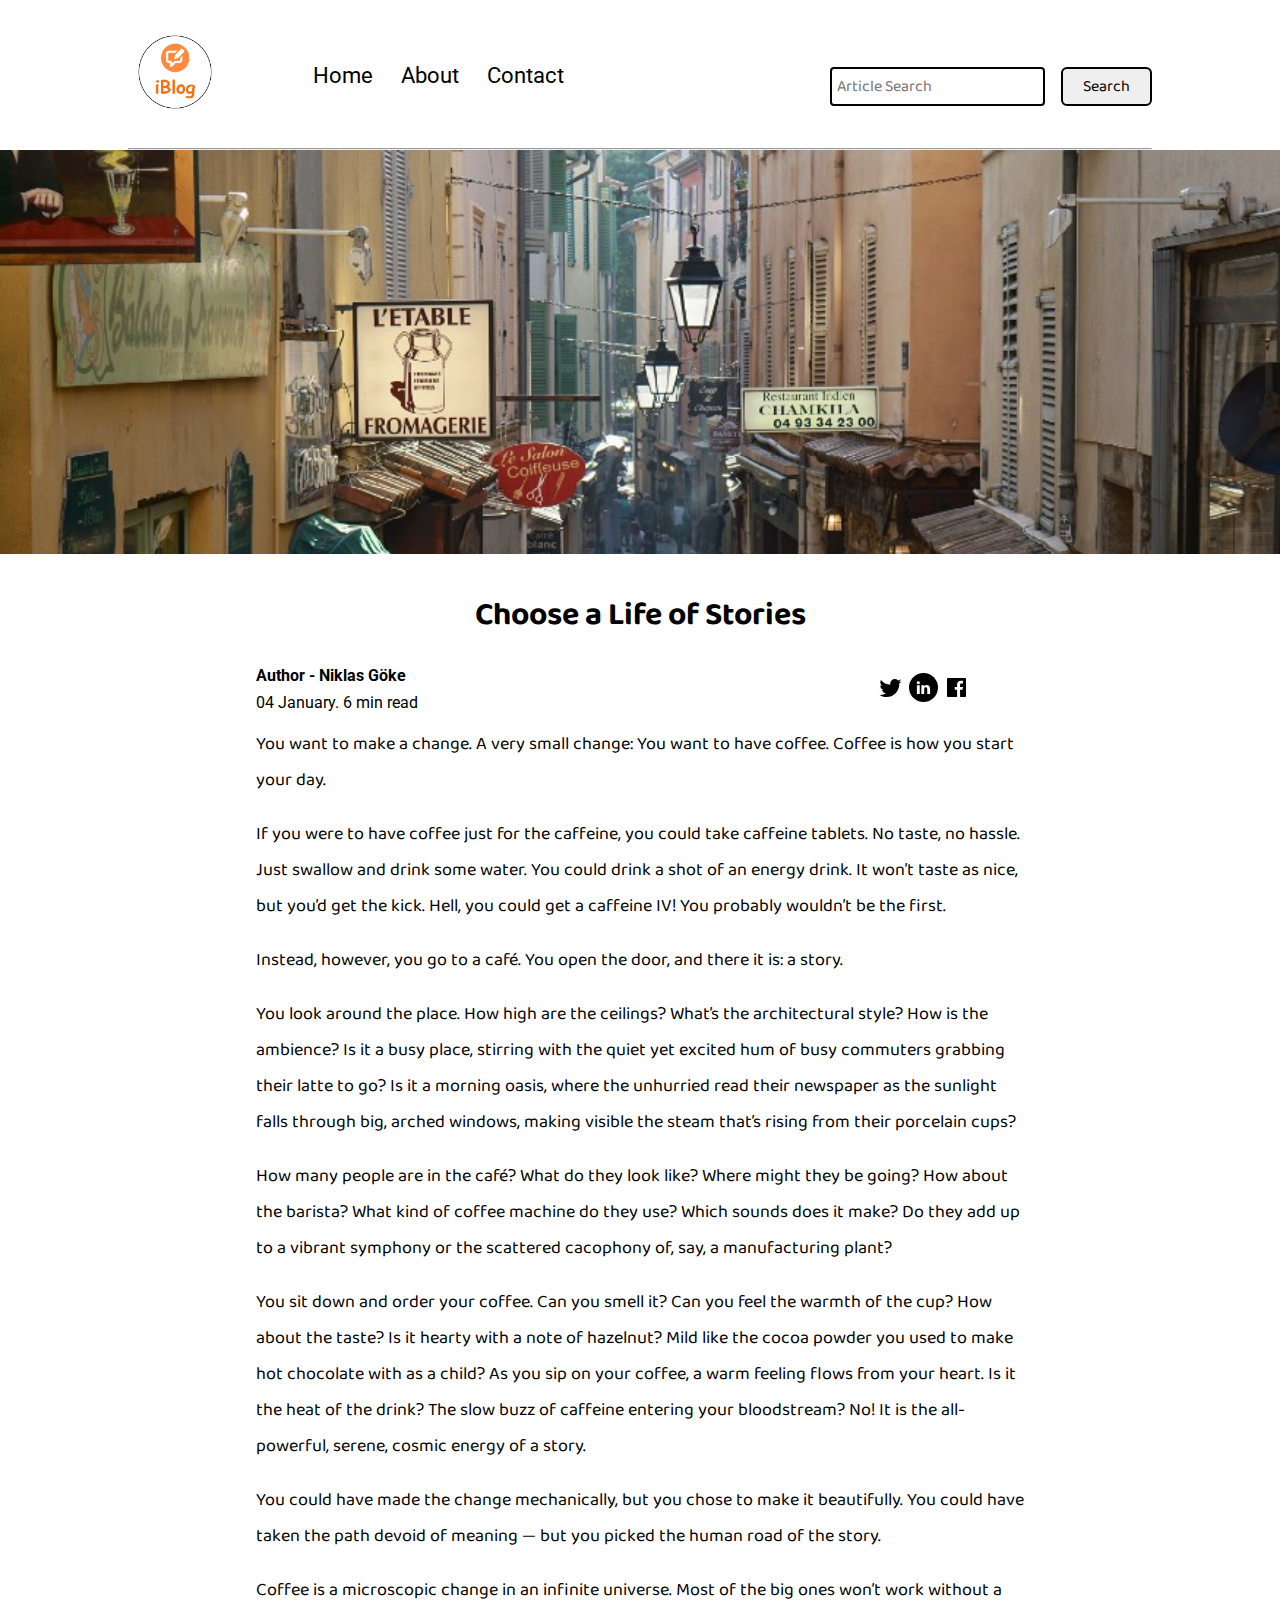
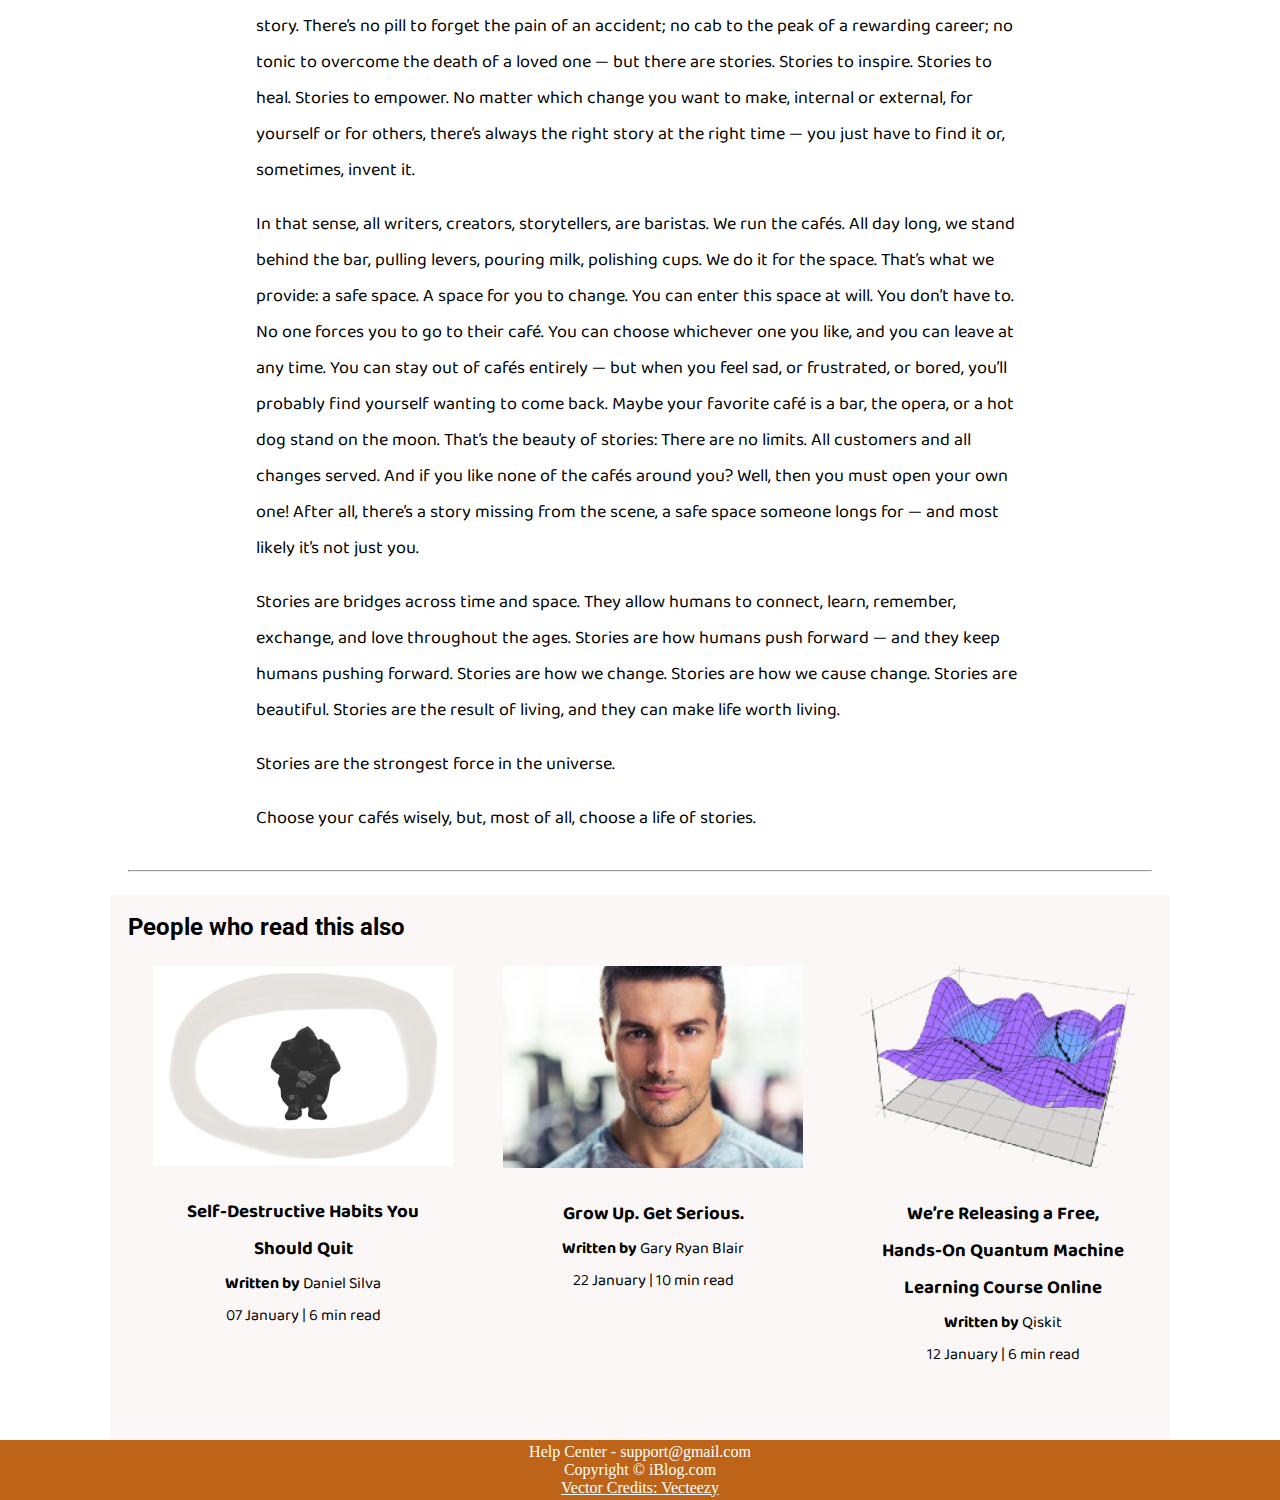
<file: blogpost.html>
<!DOCTYPE html>
<html lang="en">
<head>
    <meta charset="UTF-8">
    <meta name="viewport" content="width=device-width, initial-scale=1.0">
    <link rel="stylesheet" href="css/utils.css">
    <link rel="stylesheet" href="css/style.css">
    <link rel="stylesheet" href="css/blogpost.css">
    <link rel="stylesheet" href="css/mobile.css">
    <title>iBlog - Heaven for bloggers</title>
</head>
<body>
    <nav class="navigation max-width-1 m-auto">
        <div class="nav-left">
            <a href="/">
                <span><img src="img/logo.png" width="94px" alt=""></span>
            </a>
            <ul>
                <li><a href="/">Home</a></li>
                <li><a href="/about.html">About</a></li>
                <li><a href="/contact.html">Contact</a></li>
            </ul>
        </div>
        <div class="nav-right">
            <form action="/search.html" method="get">
                <input class="form-input" type="text" name="query" placeholder="Article Search">
                <button class="btn">Search</button>
            </form>

        </div>

    </nav>
    <div class="max-width-1 m-auto">
        <hr>
    </div>
    <div class="post-img">
        <img src="img/life.jpg" alt="">
    </div>
    <div class="m-auto blog-post-content max-width-2 m-auto my-2">
        <h1 class="font1">Choose a Life of Stories</h1>
        <div class="blogpost-meta">
            <div class="author-info">
                <div>
                <b>
                  Author - Niklas Göke
                </b>
                </div>
                <div>04 January. 6 min read</div>
            </div>
            <div class="social">
                <svg width="29" height="29" class="hk"><path d="M22.05 7.54a4.47 4.47 0 0 0-3.3-1.46 4.53 4.53 0 0 0-4.53 4.53c0 .35.04.7.08 1.05A12.9 12.9 0 0 1 5 6.89a5.1 5.1 0 0 0-.65 2.26c.03 1.6.83 2.99 2.02 3.79a4.3 4.3 0 0 1-2.02-.57v.08a4.55 4.55 0 0 0 3.63 4.44c-.4.08-.8.13-1.21.16l-.81-.08a4.54 4.54 0 0 0 4.2 3.15 9.56 9.56 0 0 1-5.66 1.94l-1.05-.08c2 1.27 4.38 2.02 6.94 2.02 8.3 0 12.86-6.9 12.84-12.85.02-.24 0-.43 0-.65a8.68 8.68 0 0 0 2.26-2.34c-.82.38-1.7.62-2.6.72a4.37 4.37 0 0 0 1.95-2.51c-.84.53-1.81.9-2.83 1.13z"></path></svg>

                <svg style="background: black;
                border-radius: 21px;" width="29" height="29" viewBox="0 0 29 29" fill="none" class="hk"><path d="M5 6.36C5 5.61 5.63 5 6.4 5h16.2c.77 0 1.4.61 1.4 1.36v16.28c0 .75-.63 1.36-1.4 1.36H6.4c-.77 0-1.4-.6-1.4-1.36V6.36z"></path><path fill-rule="evenodd" clip-rule="evenodd" d="M10.76 20.9v-8.57H7.89v8.58h2.87zm-1.44-9.75c1 0 1.63-.65 1.63-1.48-.02-.84-.62-1.48-1.6-1.48-.99 0-1.63.64-1.63 1.48 0 .83.62 1.48 1.59 1.48h.01zM12.35 20.9h2.87v-4.79c0-.25.02-.5.1-.7.2-.5.67-1.04 1.46-1.04 1.04 0 1.46.8 1.46 1.95v4.59h2.87v-4.92c0-2.64-1.42-3.87-3.3-3.87-1.55 0-2.23.86-2.61 1.45h.02v-1.24h-2.87c.04.8 0 8.58 0 8.58z" fill="#fff"></path></svg>

                <svg width="29" height="29" class="hk"><path d="M23.2 5H5.8a.8.8 0 0 0-.8.8V23.2c0 .44.35.8.8.8h9.3v-7.13h-2.38V13.9h2.38v-2.38c0-2.45 1.55-3.66 3.74-3.66 1.05 0 1.95.08 2.2.11v2.57h-1.5c-1.2 0-1.48.57-1.48 1.4v1.96h2.97l-.6 2.97h-2.37l.05 7.12h5.1a.8.8 0 0 0 .79-.8V5.8a.8.8 0 0 0-.8-.79"></path></svg>

            </div>
        </div>
         <p class="font1">You want to make a change. A very small change: You want to have coffee. Coffee is how you start your day.</p><br>
         <p class="font1">If you were to have coffee just for the caffeine, you could take caffeine tablets. No taste, no hassle. Just swallow and drink some water. You could drink a shot of an energy drink. It won’t taste as nice, but you’d get the kick. Hell, you could get a caffeine IV! You probably wouldn’t be the first.</p><br>
         <p class="font1">Instead, however, you go to a café. You open the door, and there it is: a story.</p><br>
         <p class="font1">You look around the place. How high are the ceilings? What’s the architectural style? How is the ambience? Is it a busy place, stirring with the quiet yet excited hum of busy commuters grabbing their latte to go? Is it a morning oasis, where the unhurried read their newspaper as the sunlight falls through big, arched windows, making visible the steam that’s rising from their porcelain cups?</p><br>
         <p class="font1">How many people are in the café? What do they look like? Where might they be going? How about the barista? What kind of coffee machine do they use? Which sounds does it make? Do they add up to a vibrant symphony or the scattered cacophony of, say, a manufacturing plant?</p><br>
         <p class="font1">You sit down and order your coffee. Can you smell it? Can you feel the warmth of the cup? How about the taste? Is it hearty with a note of hazelnut? Mild like the cocoa powder you used to make hot chocolate with as a child? As you sip on your coffee, a warm feeling flows from your heart. Is it the heat of the drink? The slow buzz of caffeine entering your bloodstream? No! It is the all-powerful, serene, cosmic energy of a story.</p><br>
         <p class="font1">You could have made the change mechanically, but you chose to make it beautifully. You could have taken the path devoid of meaning — but you picked the human road of the story.</p><br>
         <p class="font1">Coffee is a microscopic change in an infinite universe. Most of the big ones won’t work without a story. There’s no pill to forget the pain of an accident; no cab to the peak of a rewarding career; no tonic to overcome the death of a loved one — but there are stories. Stories to inspire. Stories to heal. Stories to empower. No matter which change you want to make, internal or external, for yourself or for others, there’s always the right story at the right time — you just have to find it or, sometimes, invent it.</p><br>
         <p class="font1">In that sense, all writers, creators, storytellers, are baristas. We run the cafés. All day long, we stand behind the bar, pulling levers, pouring milk, polishing cups. We do it for the space. That’s what we provide: a safe space. A space for you to change. You can enter this space at will. You don’t have to. No one forces you to go to their café. You can choose whichever one you like, and you can leave at any time. You can stay out of cafés entirely — but when you feel sad, or frustrated, or bored, you’ll probably find yourself wanting to come back. Maybe your favorite café is a bar, the opera, or a hot dog stand on the moon. That’s the beauty of stories: There are no limits. All customers and all changes served. And if you like none of the cafés around you? Well, then you must open your own one! After all, there’s a story missing from the scene, a safe space someone longs for — and most likely it’s not just you.</p><br>
         <p class="font1">Stories are bridges across time and space. They allow humans to connect, learn, remember, exchange, and love throughout the ages. Stories are how humans push forward — and they keep humans pushing forward. Stories are how we change. Stories are how we cause change. Stories are beautiful. Stories are the result of living, and they can make life worth living.</p><br>
         <p class="font1">Stories are the strongest force in the universe.</p><br>
         <p class="font1">Choose your cafés wisely, but, most of all, choose a life of stories.
        </p>
    </div>

    <div class="max-width-1 m-auto"><hr></div>
    <div class="home-articles max-width-1 m-auto font2">
        <h2>People who read this also</h2>
        <div class="row">

       
        <div class="home-article more-post">
            <div class="home-article-img">
                <img src="img/copy.png" alt="article">
            </div>
            <div class="home-article-content font1 center">
                <a href="/blogpost.html"><h3>Self-Destructive Habits You Should Quit</h3></a>
                
                <div><B>Written by</B> Daniel Silva</div>
                <span>07 January | 6 min read</span>
            </div>
        </div>
        <div class="home-article more-post">
            <div class="home-article-img">
                <img src="img/up.jpeg" alt="article">
            </div>
            <div class="home-article-content font1 center">
                <a href="/blogpost.html"><h3>Grow Up. Get Serious.</h3></a>
                
                <div><B>Written by</B> Gary Ryan Blair</div>
                <span>22 January | 10 min read</span>
            </div>
        </div>
        <div class="home-article more-post">
            <div class="home-article-img">
                <img src="img/machine.png" alt="article">
            </div>
            <div class="home-article-content font1 center">
                <a href="/blogpost.html"><h3>We’re Releasing a Free, Hands-On Quantum Machine Learning Course Online</h3></a>
                
                <div><B>Written by</B> Qiskit</div>
                <span>12 January | 6 min read</span>
            </div>
        </div>
        
    </div>
    </div>

    <div class="footer">
        <p>Help Center - support@gmail.com</p>
        <p>Copyright &copy; iBlog.com </p>
         <a href="https://www.vecteezy.com/free-vector/typewriter">Vector Credits: Vecteezy</a> 
    </div>
</body>
</html>
</file>
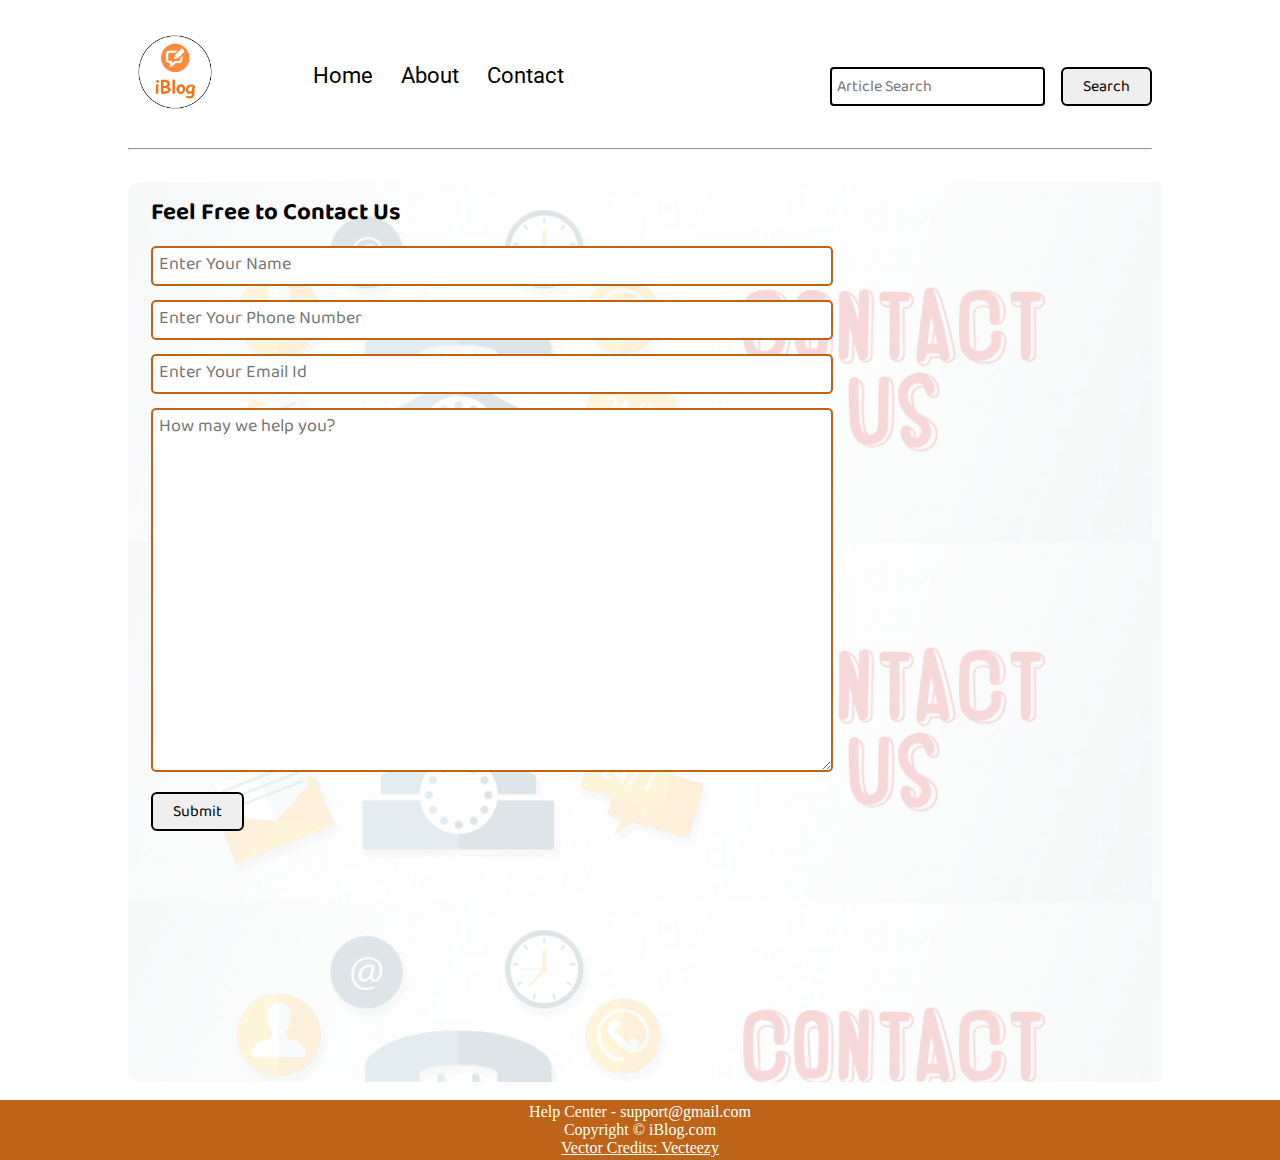
<file: contact.html>
<!DOCTYPE html>
<html lang="en">
<head>
    <meta charset="UTF-8">
    <meta name="viewport" content="width=device-width, initial-scale=1.0">
    <link rel="stylesheet" href="css/utils.css">
    <link rel="stylesheet" href="css/style.css">
    <link rel="stylesheet" href="css/contact.css">
    <link rel="stylesheet" href="css/mobile.css">
    <title>iBlog - Heaven for bloggers</title>
</head>
<body>
    <nav class="navigation max-width-1 m-auto">
        <div class="nav-left">
            <a href="/">
                <span><img src="img/logo.png" width="94px" alt=""></span>
            </a>
            <ul>
                <li><a href="/">Home</a></li>
                <li><a href="/about.html">About</a></li>
                <li><a href="/contact.html">Contact</a></li>
            </ul>
        </div>
        <div class="nav-right">
            <form action="/search.html" method="get">
                <input class="form-input" type="text" name="query" placeholder="Article Search">
                <button class="btn">Search</button>
            </form>

        </div>

    </nav>
    <div class="max-width-1 m-auto">
        <hr>
    </div>
    <div class="contact-content font1 max-width-1 m-auto">
        <div class="max-width-1 m-auto mx-1">
            <h2>Feel Free to Contact Us</h2>
            <div class="contact-form">
                <div class="form-box">
                    <input type="text" placeholder="Enter Your Name">
                </div>
                <div class="form-box">
                    <input type="text" placeholder="Enter Your Phone Number">
                </div>
                <div class="form-box">
                    <input type="text" placeholder="Enter Your Email Id">
                </div>
                <div class="form-box">
                    <textarea name="" id="" cols="30" rows="10" placeholder="How may we help you?"></textarea>
                </div>
                <div class="form-box">
                    <button class="btn">Submit</button>
                </div>

            </div>
        </div>

    </div>
 

   

    <div class="footer">
        <p>Help Center - support@gmail.com</p>
        <p>Copyright &copy; iBlog.com </p>
         <a href="https://www.vecteezy.com/free-vector/typewriter">Vector Credits: Vecteezy</a> 
    </div>
</body>
</html>
</file>
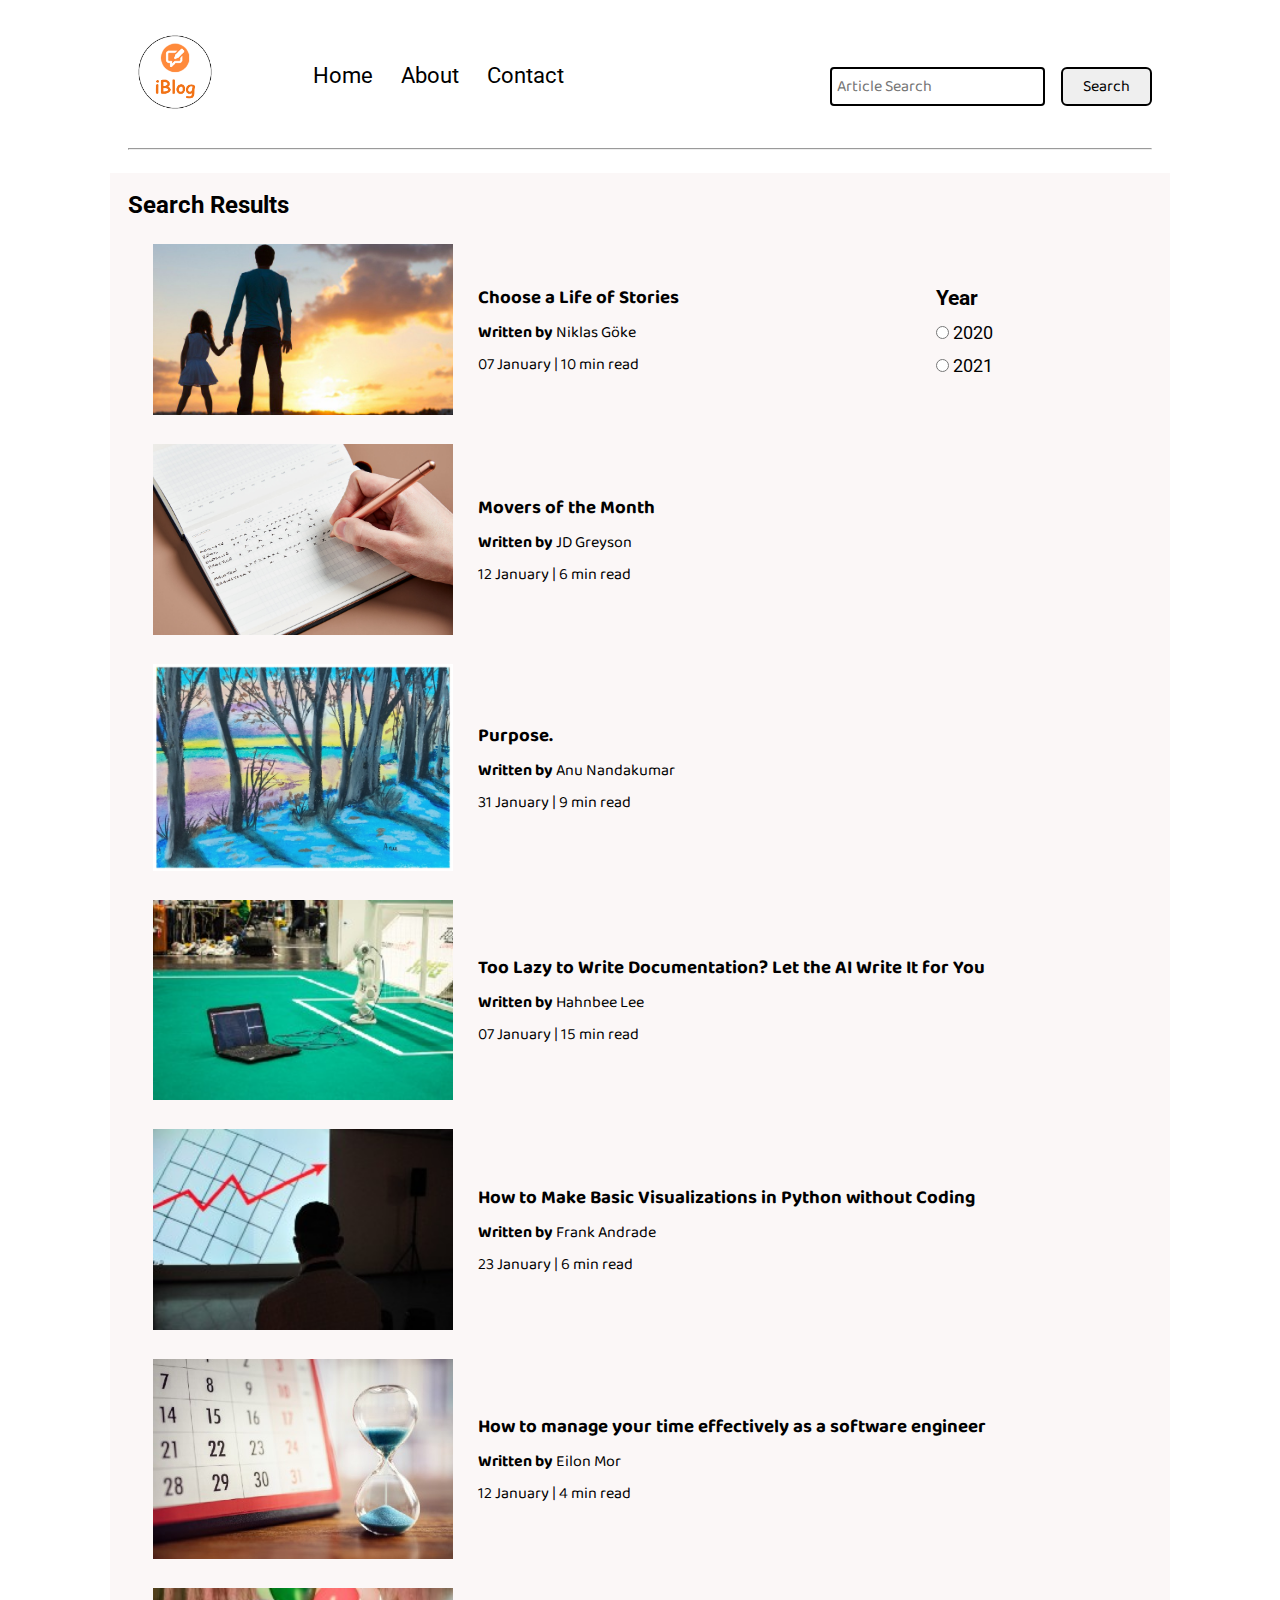
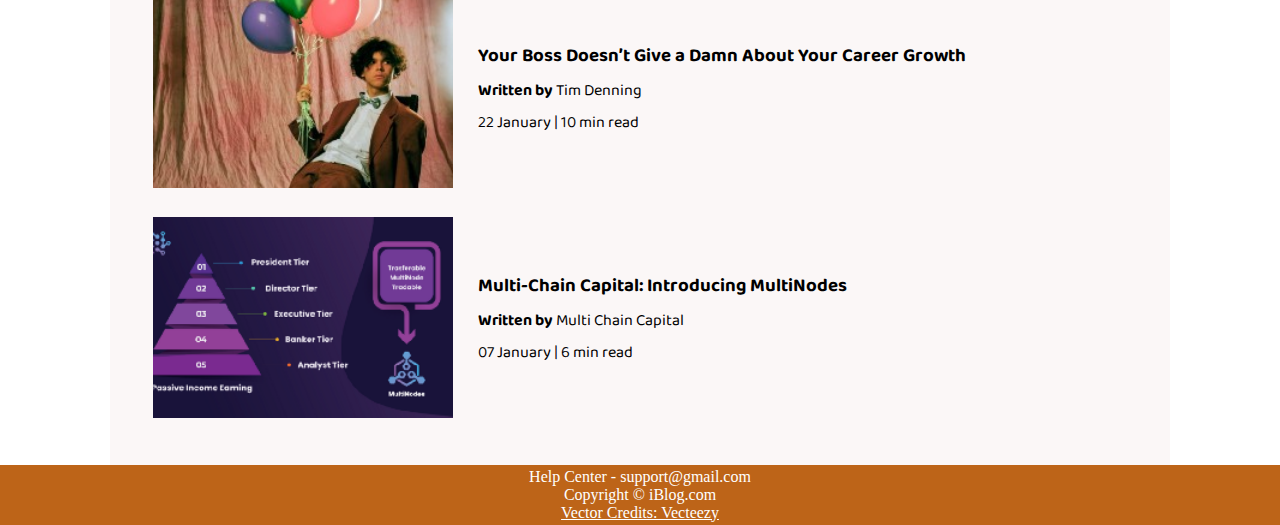
<file: search.html>
<!DOCTYPE html>
<html lang="en">
<head>
    <meta charset="UTF-8">
    <meta name="viewport" content="width=device-width, initial-scale=1.0">
    <link rel="stylesheet" href="css/utils.css">
    <link rel="stylesheet" href="css/style.css">
    <link rel="stylesheet" href="css/mobile.css">
    <title>iBlog - Heaven for bloggers</title>
</head>
<body>
    <nav class="navigation max-width-1 m-auto">
        <div class="nav-left">
            <a href="/">
                <span><img src="img/logo.png" width="94px" alt=""></span>
            </a>
            <ul>
                <li><a href="/">Home</a></li>
                <li><a href="/about.html">About</a></li>
                <li><a href="/contact.html">Contact</a></li>
            </ul>
        </div>
        <div class="nav-right">
            <form action="/search.html" method="get">
                <input class="form-input" type="text" name="query" placeholder="Article Search">
                <button class="btn">Search</button>
            </form>

        </div>

    </nav>
 

    <div class="max-width-1 m-auto"><hr></div>
    <div class="home-articles max-width-1 m-auto font2">
        
        <h2>Search Results </h2>
        <div class="year-box adjust-year">
            <div>
                <h3>Year </h3>
            </div>
            <div>
                <input type="radio" name="year" id=""> 2020
            </div>
            <div>
                <input type="radio" name="year" id=""> 2021
            </div>
        </div>
        <div class="home-article">
            <div class="home-article-img">
                <img src="img/Dating-Divorced-Dad.jpg" alt="article">
            </div>
            <div class="home-article-content font1">
                <a href="/blogpost.html"><h3>Choose a Life of Stories</h3></a>
                
                <span><b>Written by</b> Niklas Göke</span><br>
                <span>07 January | 10 min read</span>
            </div>
        </div>
        <div class="home-article">
            <div class="home-article-img">
                <img src="img/habit.jpg" alt="article">
            </div>
            <div class="home-article-content font1">
                <a href="/blogpost.html"><h3>Movers of the Month</h3></a>
                
                <span><b>Written by</b> JD Greyson</span><br>
                <span>12 January | 6 min read</span>
            </div>
        </div>
        <div class="home-article">
            <div class="home-article-img">
                <img src="img/purpose.jpeg" alt="article">
            </div>
            <div class="home-article-content font1">
                <a href="/blogpost.html"><h3>Purpose.</h3></a>
                
                <span><b>Written by</b> Anu Nandakumar</span><br>
                <span>31 January | 9 min read</span>
            </div>
        </div>
        <div class="home-article">
            <div class="home-article-img">
                <img src="img/AI.jpg" alt="article">
            </div>
            <div class="home-article-content font1">
                <a href="/blogpost.html"><h3>Too Lazy to Write Documentation? Let the AI Write It for You</h3></a>
                
                <span><b>Written by</b> Hahnbee Lee</span><br>
                <span>07 January | 15 min read</span>
            </div>
        </div>
        <div class="home-article">
            <div class="home-article-img">
                <img src="img/pythonb.jpg" alt="article">
            </div>
            <div class="home-article-content font1">
                <a href="/blogpost.html"><h3>How to Make Basic Visualizations in Python without Coding</h3></a>
                
                <span><b>Written by</b> Frank Andrade</span><br>
                <span>23 January | 6 min read</span>
            </div>
        </div>
        <div class="home-article">
            <div class="home-article-img">
                <img src="img/eilon.jpeg" alt="article">
            </div>
            <div class="home-article-content font1">
                <a href="/blogpost.html"><h3>How to manage your time effectively as a software engineer</h3></a>
                
                <span><b>Written by</b> Eilon Mor</span><br>
                <span>12 January | 4 min read</span>
            </div>
        </div>
        <div class="home-article">
            <div class="home-article-img">
                <img src="img/startup.jpeg" alt="article">
            </div>
            <div class="home-article-content font1">
                <a href="/blogpost.html"><h3>Your Boss Doesn’t Give a Damn About Your Career Growth</h3></a>
                
                <span><b>Written by</b> Tim Denning</span><br>
                <span>22 January | 10 min read</span>
            </div>
        </div>
        <div class="home-article">
            <div class="home-article-img">
                <img src="img/capital.png" alt="article">
            </div>
            <div class="home-article-content font1">
                <a href="/blogpost.html"><h3>Multi-Chain Capital: Introducing MultiNodes</h3></a>
                
                <span><b>Written by</b> Multi Chain Capital</span><br>
                <span>07 January | 6 min read</span>
            </div>
        </div>
         
    </div>

    <div class="footer">
        <p>Help Center - support@gmail.com</p>
        <p>Copyright &copy; iBlog.com </p>
         <a href="https://www.vecteezy.com/free-vector/typewriter">Vector Credits: Vecteezy</a> 
    </div>
</body>
</html>
</file>
<file: css/utils.css>
@import url("https://fonts.googleapis.com/css2?family=Roboto&display=swap");
@import url("https://fonts.googleapis.com/css2?family=Baloo+Bhaina+2:wght@500&display=swap");
:root { 
  --main-bg-color: #bd6418;
  --font1: "Baloo Bhaina 2", cursive;
  --font2: "Roboto", sans-serif;
}

.center{
  text-align: center
}

.font1 {
  font-family: var(--font1);
}
.font2 {
  font-family: var(--font2);
}

.max-width-1 {
  max-width: 80vw;
}

.max-width-2 {
  max-width: 60vw;
}

.m-auto {
  margin: auto;
}

.mx-1{
  margin-left: 23px;
  margin-right: 23px;
}

.my-2{
  margin-top: 32px;
  margin-bottom: 32px;
}

.btn {
  padding: 0px 20px;
  padding-top: 3px;
  border: 2px solid black;
  border-radius: 6px;
  font-family: var(--font1);
  font-size: 16px;
  cursor: pointer;
  transition: all 0.3s ease-in-out;
}

.btn:hover {
  color: white;
  background: var(--main-bg-color);
}

.form-input {
  padding: 0px 5px;
  padding-top: 3px;
  font-size: 16px;
  border: 2px solid black;
  border-radius: 4px;
  margin: 0 13px;
  font-family: var(--font1);
}

.form-box input, textarea{
  width: 52vw;
  padding: 0px 6px;
  margin: 7px 0;
  font-size: 18px;
  font-family: var(--font1);
  border: 2px solid var(--main-bg-color);
    border-radius: 5px;
}
</file>
<file: css/style.css>
* {
    margin: 0;
    padding: 0; 
  }
  
  .navigation {
    margin-top: 25px;
    font-family: var(--font1);
    /* height: 74px;  */
    display: flex;
    justify-content: space-between;
    align-items: center;
  }
  
  .nav-left {
    display: flex;
  }
  
  .nav-left span {
    font-size: 35px;
    padding-top: 10px;
  }
  
  .nav-left ul {
    display: flex;
    align-items: center;
    margin: 0 77px;
    font-size: 22px;
    padding-bottom: 23px;
  }
  
  .nav-left ul li {
    list-style: none;
    margin: 0 14px;
    font-family: var(--font2);
    transition: all 0.3s ease-in-out;
  }
  
  .nav-left ul li a {
    text-decoration: none;
    color: black;
  }
  
  .nav-left ul li a:hover {
    color: var(--main-bg-color);
    font-weight: bolder;
  }
  
  .content {
    height: 100%;
    display: flex;
    margin-top: 32px;
    padding: 9px;
    position: relative;
  }
  
  .content::after {
    content: "";
    background-image: url("../img/blog-content-writing.jpeg");
    position: absolute;
    width: 100%;
    height: inherit;
    opacity: 0.15;
    border-radius: 12px;
    z-index: -1;
  }
  
  .content-left {
    font-family: var(--font1);
    display: flex;
    flex-direction: column;
    justify-content: center;
    padding: 49px;
    z-index: 1;
  }
  
  .content-right {
    display: flex;
    align-items: center;
    justify-content: center;
  }
  
  .content-right img {
    height: 355px;
    border: 2px solid black;
    border-radius: 200px;
  }
  
  .home-articles {
    padding: 18px;
    background-color: rgb(248, 239, 239, 0.5);
    margin-top: 23px;
    position: relative;
  }
  
  .year-box {
    position: absolute;  
    right: 0px;
    top: 100px;
    width: 234px;
    height: 255px;
    font-size: 18px;
  }
  
  .year-box div {
    margin: 12px 0px;
  }
  
  .home-article {
    display: flex;
    margin: 25px;
  }
  
  .home-article img {
    width: 300px;
  }
  
  .home-article-content {
    align-self: center;
    padding: 25px;
  }
  
  .home-article-content a {
    text-decoration: none;
    color: black;
  }
  /* .home-articles{} */
  .footer {
    height: 60px;
    background-color: var(--main-bg-color);
    display: flex;
    align-items: center;
    justify-content: center;
    color: white;
    flex-direction: column;
  }
  
  .footer a {
    color: white;
  }
</file>
<file: css/blogpost.css>
.post-img{
    height: 404px;
    overflow: hidden; 
}
.post-img img{
    width: 100%;
}

.blog-post-content h1{
    text-align: center;
}
.blog-post-content p{
    font-size: 18px; 
}

.row{
    display: flex;
}
.more-post{
    flex-direction: column; 
    align-items: center;
}
.blogpost-meta{ 
    display: flex;
    justify-content: space-between;
}

.author-info{
    margin: 12px 0;
}
.author-info div{
    padding: 4px 0px;
    font-family: var(--font2);
}
.social{
    padding-right: 53px;
    align-self: center;
    cursor: pointer;
}
</file>
<file: css/mobile.css>
@media screen and (max-width: 1200px) {
    .navigation {
      flex-direction: column;
      margin-bottom: 23px;
    }
  
    .nav-left {
      flex-direction: column;
      text-align: center;
    }
  
    .content-right {
      display: none;
    }
  
    .home-article {
      flex-direction: column;
    }
  
}
</file>
<file: css/contact.css>
.contact-content{  
    height: 100vh;
    margin-top: 32px;
    padding: 9px;
    position: relative; 
    overflow: hidden;
  }
  
  .contact-content::after {
    content: "";
    background-image: url("../img/contact-us.png");
    position: absolute;
    top:0;
    width: 100%;
    height: inherit;
    opacity: 0.15;
    border-radius: 12px;
    z-index: -1;
  }
</file>
